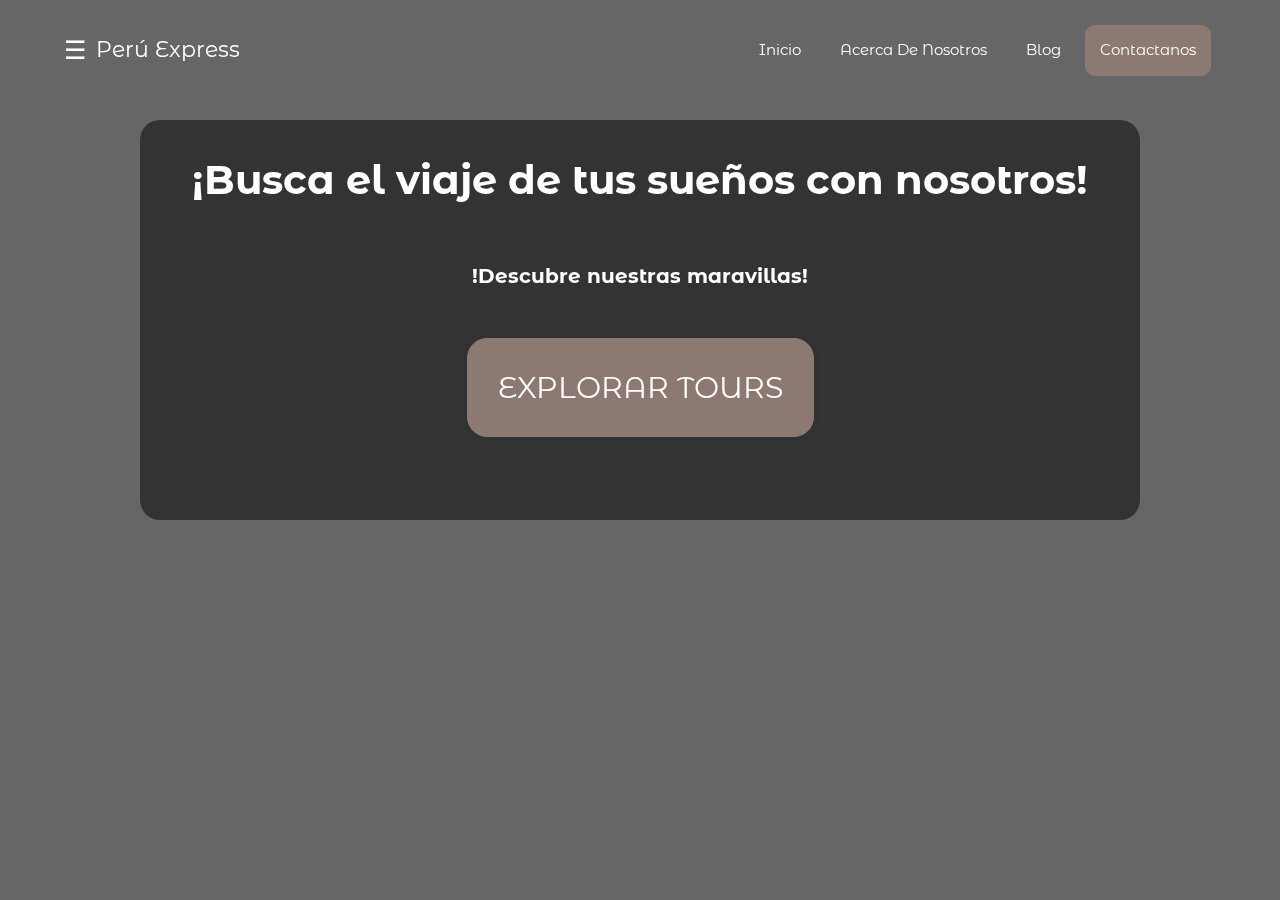
<file: index.html>
<!DOCTYPE html>
<html lang="es">
<head>
	<meta charset="UTF-8">
	<title>Menù Lateral con Css</title>
	<link rel="stylesheet" href="estilos.css">
</head>
<body>
	<header class="header">
		<div class="container">
		<div class="btn-menu">
			<label for="btn-menu">☰</label>
		</div>
			<div class="logo">
				<h1>Perú Express</h1>
			</div>
			<nav class="menu">
				<a href="#">Inicio</a>
				<a href="#">Acerca De Nosotros</a>
				<a href="#">Blog</a>
				<a class="contactanos" href="contacto.html">Contactanos</a>
			</nav>
		</div>
	</header>
	<div class="capa"></div>

	
	<div class="compra">
		<div class="texto">
			<h1>¡Busca el viaje de tus sueños con nosotros!</h1>
		</div>
		<div class="maravillas">
			<h1>!Descubre nuestras maravillas!</h1>
		</div>
		<button class="tours" ><a class="ex" href="tours.html">Explorar Tours</a></button>
	</div>

<input type="checkbox" id="btn-menu">
<div class="container-menu">
	<div class="cont-menu">
		<nav>
			<a href="#">Servicios</a>
			<a href="#">Facebook</a>
			<a href="#">Youtube</a>
			<a href="#">Instagram</a>
		</nav>
		<label for="btn-menu">✖️</label>
	</div>


</div>
</body>
</html>
</file>
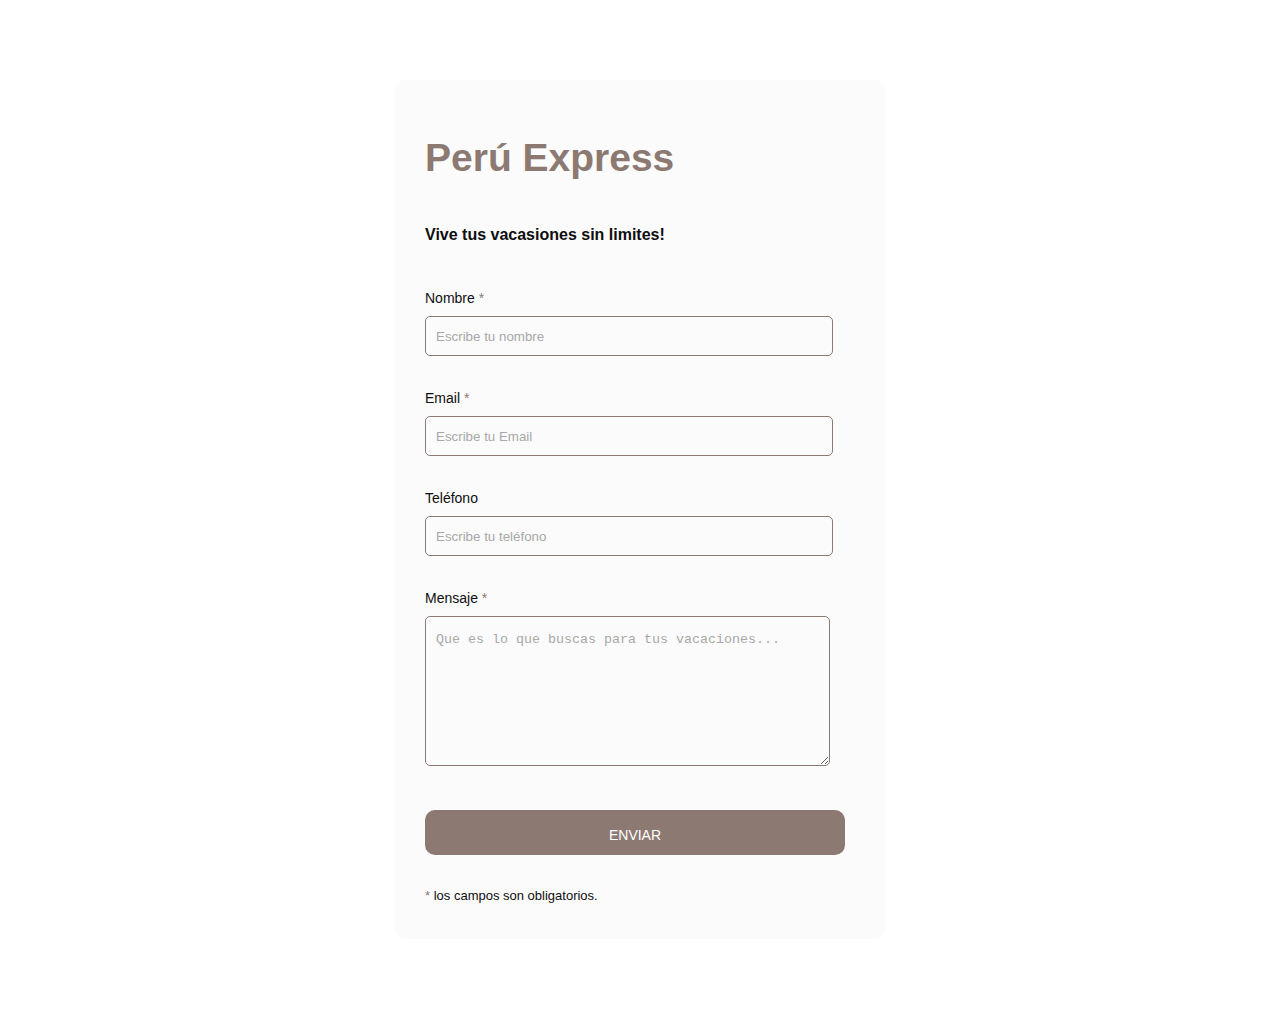
<file: contacto.html>
<html lang="es">
<head>
	<meta charset="UTF-8">
	<title>Formulario de contacto</title>
    <link rel="stylesheet" href="estilos3.css">

  </head>


<body>	
  
  

	<div class="contact_form">

		<div class="formulario">			
      <h1>Perú Express</h1>
				<h3>Vive tus vacasiones sin limites!</h3>


                


					<form action="submeter-formulario.php" method="post">				

						
								<p>
									<label for="nombre" class="colocar_nombre">Nombre
										<span class="obligatorio">*</span>
									</label>
										<input type="text" name="introducir_nombre" id="nombre" required="obligatorio" placeholder="Escribe tu nombre">
								</p>
							
								<p>
									<label for="email" class="colocar_email">Email
										<span class="obligatorio">*</span>
									</label>
										<input type="email" name="introducir_email" id="email" required="obligatorio" placeholder="Escribe tu Email">
								</p>
						
								<p>
									<label for="telefone" class="colocar_telefono">Teléfono
									</label>
										<input type="tel" name="introducir_telefono" id="telefono" placeholder="Escribe tu teléfono">
								</p>				
							
								<p>
									<label for="mensaje" class="colocar_mensaje">Mensaje
										<span class="obligatorio">*</span>
									</label>                     
                               		  <textarea name="introducir_mensaje" class="texto_mensaje" id="mensaje" required="obligatorio" placeholder="Que es lo que buscas para tus vacaciones..."></textarea> 
                               	</p>	  								
							
								<button type="submit" name="enviar_formulario" id="enviar"><p>Enviar</p></button>

								<p class="aviso">
									<span class="obligatorio"> * </span>los campos son obligatorios.
								</p>					
						
					</form>
		</div>	
	</div>

</body>
</html>
</file>
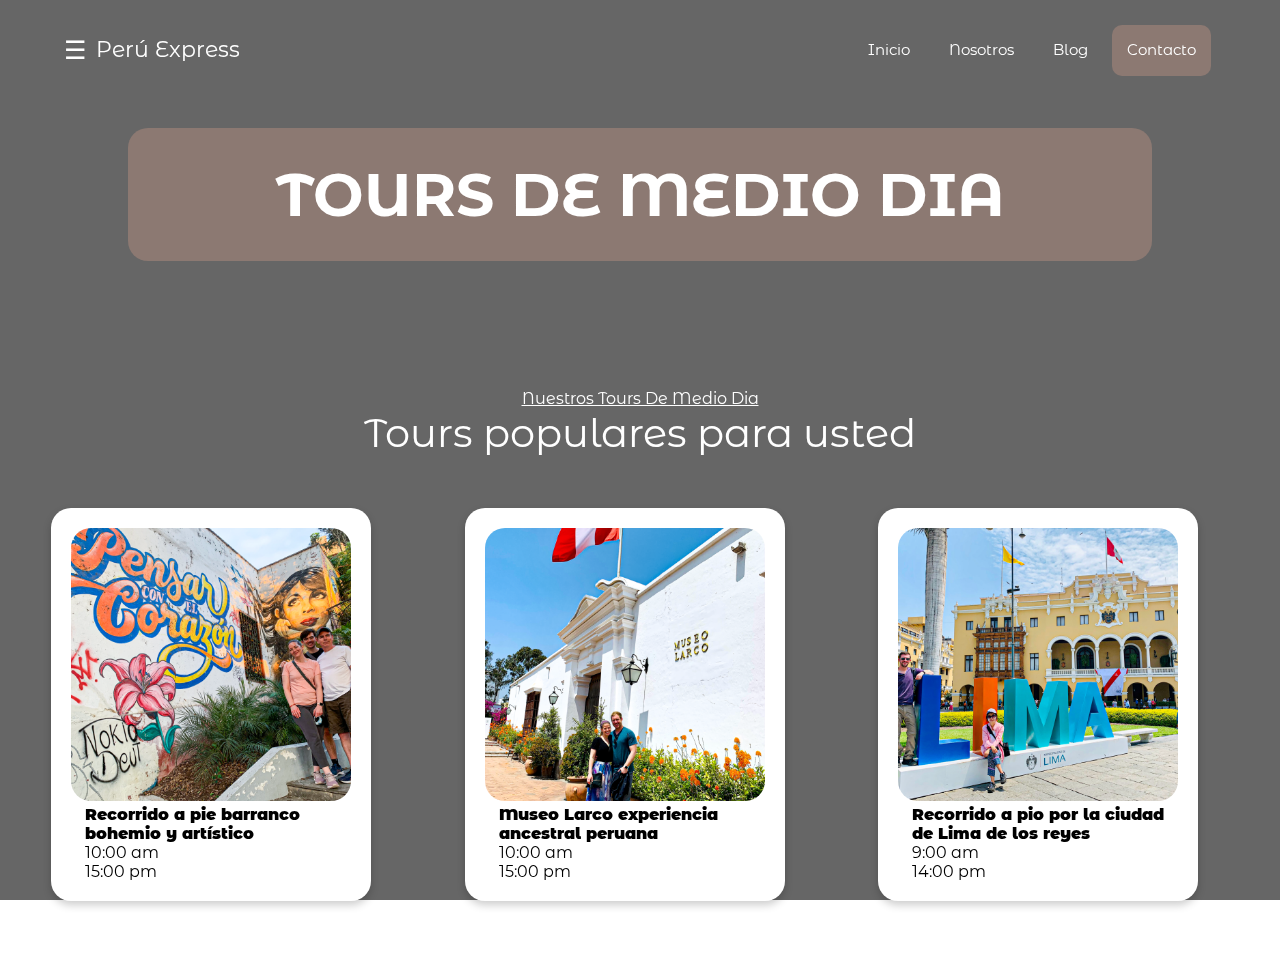
<file: tours.html>
<!DOCTYPE html>
<html lang="es">
<head>
	<meta charset="UTF-8">
	<title>Menù Lateral con Css</title>
	<link rel="stylesheet" href="estilos2.css">
</head>
<body>
	<header class="header">
		<div class="container">
		<div class="btn-menu">
			<label for="btn-menu">☰</label>
		</div>
			<div class="logo">
				<h1>Perú Express</h1>
			</div>
			<nav class="menu">
				<a href="index.html">Inicio</a>
				<a href="#">Nosotros</a>
				<a href="#">Blog</a>
				<a class="contactanos" href="contacto.html">Contacto</a>
			</nav>
		</div>
	</header>

    <div class="medio">
        <h1>TOURS DE MEDIO DIA </h1>
    </div>

    <div class="cddd">
        <div class="lk">
            <p>Nuestros Tours De Medio Dia </p>
        </div>
        <div class="po">Tours populares para usted</div>
    </div>


    <div class="card">
        <img class="gh" src="barranco.png" alt="Avatar" style="width:100%">
        <div class="container">
          <h4><b>Recorrido a pie barranco bohemio y artístico</b></h4> 
          <p>10:00 am</p>
          <p>15:00 pm</p> 
        </div>
      </div>

      <div class="card2">
        <img class="gh" src="Museo.png" alt="Avatar" style="width:100%">
        <div class="container">
          <h4><b>Museo Larco experiencia ancestral peruana</b></h4> 
          <p>10:00 am</p>
          <p>15:00 pm</p> 
        </div>
      </div>

      <div class="card3">
        <img class="gh" src="Lima.png" alt="Avatar" style="width:100%">
        <div class="container">
          <h4><b>Recorrido a pio por la ciudad de Lima de los reyes</b></h4> 
          <p>9:00 am</p>
          <p>14:00 pm</p>  
        </div>
      </div>








	<div class="capa"></div>
<!--	--------------->
<input type="checkbox" id="btn-menu">
<div class="container-menu">
	<div class="cont-menu">
		<nav>
			<a href="#">Servicios</a>
			<a href="#">Facebook</a>
			<a href="#">Youtube</a>
			<a href="#">Instagram</a>
		</nav>
		<label for="btn-menu">✖️</label>
	</div>
</div>
</body>
</html>
</file>
<file: estilos.css>
@import url('https://fonts.googleapis.com/css?family=Montserrat|Montserrat+Alternates|Poppins&display=swap');
	*{
		margin: 0;
		padding: 0;
		box-sizing: border-box;
		font-family: 'Montserrat Alternates', sans-serif;
	}
	body{
		background: url(https://s1.1zoom.me/b5050/609/Peru_Ruins_Mountains_445395_1366x768.jpg);
		background-size: 100vw 100vh;
		background-repeat: no-repeat;
	}
	.capa{
		position: fixed;
		width: 100%;
		height: 100vh;
		background: rgba(0,0,0,0.6);
		z-index: -1;
		top: 0;left: 0;
	}
	/*Estilos para el encabezado*/
	.header{
		width: 100%;
		height: 100px;
		position: fixed;
		top: 0;left: 0;
	}
	.container{
		width: 90%;
		max-width: 1200px;
		margin: auto;
	}
	.container .btn-menu, .logo{
		float: left;
		line-height:100px;
	}
	.container .btn-menu label{
		color: #fff;
		font-size: 25px;
		cursor: pointer;
	}
	.logo h1{
		color: #fff;
		font-weight: 400;
		font-size: 22px;
		margin-left: 10px;
	}
	.container .menu{
		float: right;
		line-height: 100px;
	}
	.container .menu a{
		display: inline-block;
		padding: 15px;
		line-height: normal;
		text-decoration: none;
		color: #fff;
		transition: all 0.3s ease;
		border-bottom: 2px solid transparent;
		font-size: 15px;
		margin-right: 5px;
	}
	.container .menu a:hover{
		border-bottom: 2px solid #c7c7c7;
		padding-bottom: 5px;
	}
	/*Fin de Estilos para el encabezado*/

	/*Menù lateral*/
	#btn-menu{
		display: none;
	}
	.container-menu{
		position: absolute;
		background: rgba(0,0,0,0.5);
		width: 100%;
		height: 100vh;
		top: 0;left: 0;
		transition: all 500ms ease;
		opacity: 0;
		visibility: hidden;
	}
	#btn-menu:checked ~ .container-menu{
		opacity: 1;
		visibility: visible;
	}
	.cont-menu{
		width: 100%;
		max-width: 250px;
		background: #1c1c1c;
		height: 100vh;
		position: relative;
		transition: all 500ms ease;
		transform: translateX(-100%);
	}
	#btn-menu:checked ~ .container-menu .cont-menu{
		transform: translateX(0%);
	}
	.cont-menu nav{
		transform: translateY(15%);
	}
	.cont-menu nav a{
		display: block;
		text-decoration: none;
		padding: 20px;
		color: #c7c7c7;
		border-left: 5px solid transparent;
		transition: all 400ms ease;
	}
	.cont-menu nav a:hover{
		border-left: 5px solid #c7c7c7;
		background: #1f1f1f;
	}
	.cont-menu label{
		position: absolute;
		right: 5px;
		top: 10px;
		color: #fff;
		cursor: pointer;
		font-size: 18px;
	}
	.compra{
		width: 1000px;
		height: 400px;
		margin: 120px auto;
		background-color: gray;
		position: relative;
		background-size: cover;
		background: linear-gradient(rgba(0,0,0,0.5), rgba(0,0,0,0.5));
		border-radius: 20px;
		color: white;
		text-align: center;
		padding: 5px;
		font-size: 10px;
	}
	.texto{
		padding: 30px;
		font-size: 20px;
	}
	.maravillas{
		font-size: 10px;
		text-align: center;
		margin: 10px;
		padding: 20px;
	}
	.contactanos{
		background-color: #8C7972;
		border-radius: 10px;

	}
	.tours{
		font-size: 30px;
		padding: 30px;
		margin: 20px;
		text-decoration: none;
		cursor: pointer;
		background-color:#8C7972;
		border-radius: 20px;
		border: 1px solid #8C7972;
		text-transform: uppercase;
		box-shadow: 0 0 10px rgba(0, 0, 0, 0.1);
		-webkit-transition-duration: 0.03s;
		transition-duration: 0.3s;
		-webkit-transition-property: box-shadow, transform;
		transition-property: box-shadow, transform;

		
	}
	.tours:hover, .tours:focus, .tours:active{
		box-shadow: 0 0 20px rgba(0, 0, 0, 0.5);
		-webkit-transform: scale(1.1);
		transform: scale(1.1);
	}
	.ex{
		text-decoration: none;
		color: white;
	}
</file>
<file: estilos3.css>
@import url(https://fonts.googleapis.com/css?family=Noto+Sans);


body{
	background:url(https://www.shutterstock.com/blog/wp-content/uploads/sites/5/2019/02/featured18.jpg) ; 
    font-family: 'Montserrat Alternates', sans-serif;
    background-size: 98vw 170vh;
    background-repeat: no-repeat;
    
}


.contact_form{	
	width: 460px; 
  height: auto;
  margin: 80px auto;
	border-radius: 10px;  
	padding-top: 30px;
	padding-bottom: 20px;  
  background-color: #fbfbfb; 
  padding-left: 30px; 
}


input{
	background-color: #fbfbfb; 
	width: 408px; 
	height: 40px; 
	border-radius: 5px;  
	border-style: solid; 
	border-width: 1px; 
	border-color: #8C7972; 
	margin-top: 10px;  
	padding-left: 10px;
  margin-bottom: 20px; 
}


textarea{
  background-color: #fbfbfb; 
	width: 405px; 
	height: 150px; 
	border-radius: 5px;  
	border-style: solid; 
	border-width: 1px; 
	border-color: #8C7972; 
	margin-top: 10px;  
	padding-left: 10px;
  margin-bottom: 20px; 
  padding-top: 15px; 
}


label{
  display: block; 
	float: center; 	
}


button{
	height: 45px; 
	padding-left: 5px;
	padding-right: 5px; 	
	margin-bottom: 20px; 
	margin-top: 10px; 	
	text-transform: uppercase;
	background-color: #8C7972; 
	border-color: #8C7972; 
	border-style: solid; 
	border-radius: 10px;	
	width: 420px;   
  cursor: pointer;
}


button p{
	color: #fff; 
}


span{
	color: #8C7972; 
}


.aviso{
	font-size: 13px;  
	color: #0e0e0e;  
}


h1{
	font-size: 39px;  
	text-align: letf; 
	padding-bottom: 20px; 
	color: #8C7972;
}


h3{
	font-size: 16px; 
	padding-bottom: 30px;
	color: #0e0e0e;   
}


p{
	font-size: 14px; 
	color: #0e0e0e; 
}


::-webkit-input-placeholder {
 color: #a8a8a8;
}


::-webkit-textarea-placeholder {
 color: #a8a8a8;
}


.formulario input:focus{
	outline:0;
	border: 1px solid #97d848;
}


.formulario textarea:focus{
	outline:0;
	border: 1px solid #97d848;
}
.logo h1{
    color: #fff;
    font-weight: 400;
    font-size: 22px;
    margin-left: 10px;
}
</file>
<file: estilos2.css>
@import url('https://fonts.googleapis.com/css?family=Montserrat|Montserrat+Alternates|Poppins&display=swap');
	*{
		margin: 0;
		padding: 0;
		box-sizing: border-box;
		font-family: 'Montserrat Alternates', sans-serif;
	}
	body{
        background: url(https://wallpapercave.com/wp/wp4201472.jpg);
		background-size: 100vw 165vh;
		background-repeat: no-repeat;
	}
	.capa{
		position: fixed;
		width: 100%;
		height: 100vh;
		background: rgba(0,0,0,0.6);
		z-index: -1;
		top: 0;left: 0;
	}
	/*Estilos para el encabezado*/
	.header{
		width: 100%;
		height: 100px;
		position: fixed;
		top: 0;left: 0;
	}
	.container{
		width: 90%;
		max-width: 1200px;
		margin: auto;
	}
	.container .btn-menu, .logo{
		float: left;
		line-height:100px;
	}
	.container .btn-menu label{
		color: #fff;
		font-size: 25px;
		cursor: pointer;
	}
	.logo h1{
		color: #fff;
		font-weight: 400;
		font-size: 22px;
		margin-left: 10px;
	}
	.container .menu{
		float: right;
		line-height: 100px;
	}
	.container .menu a{
		display: inline-block;
		padding: 15px;
		line-height: normal;
		text-decoration: none;
		color: #fff;
		transition: all 0.3s ease;
		border-bottom: 2px solid transparent;
		font-size: 15px;
		margin-right: 5px;
	}
	.container .menu a:hover{
		border-bottom: 2px solid #c7c7c7;
		padding-bottom: 5px;
	}
	/*Fin de Estilos para el encabezado*/

	/*Menù lateral*/
	#btn-menu{
		display: none;
	}
	.container-menu{
		position: absolute;
		background: rgba(0,0,0,0.5);
		width: 100%;
		height: 100vh;
		top: 0;left: 0;
		transition: all 500ms ease;
		opacity: 0;
		visibility: hidden;
	}
	#btn-menu:checked ~ .container-menu{
		opacity: 1;
		visibility: visible;
	}
	.cont-menu{
		width: 100%;
		max-width: 250px;
		background: #1c1c1c;
		height: 100vh;
		position: relative;
		transition: all 500ms ease;
		transform: translateX(-100%);
	}
	#btn-menu:checked ~ .container-menu .cont-menu{
		transform: translateX(0%);
	}
	.cont-menu nav{
		transform: translateY(15%);
	}
	.cont-menu nav a{
		display: block;
		text-decoration: none;
		padding: 20px;
		color: #c7c7c7;
		border-left: 5px solid transparent;
		transition: all 400ms ease;
	}
	.cont-menu nav a:hover{
		border-left: 5px solid #c7c7c7;
		background: #1f1f1f;
	}
	.cont-menu label{
		position: absolute;
		right: 5px;
		top: 10px;
		color: #fff;
		cursor: pointer;
		font-size: 18px;
	}
	.contactanos{
		background-color: #8C7972;
		border-radius: 10px;
    }
    .medio{
        text-align: center;
        padding: 30px;
        color: white;
        background-color: #8C7972;
        margin: 10%;
        border-radius: 20px;
        font-size: 30px;
        
    }
    .cddd{
        text-align: center;
        color: white;
        
    }
    .lk{
        text-decoration:underline;
    }
    .po{
        font-size: 40px;    
    }
    .card{
        box-shadow: 0 4px 8px 0 rgba(0,0,0,0.2);
        transition: 0.3s;
        width: 25%;
        height: 50%;
        margin: 4%;
        background-color: white;
        border-radius: 20px;padding: 20px;
        display: inline-block;
        -webkit-transition-duration: 0.03s;
		transition-duration: 0.3s;
		-webkit-transition-property: box-shadow, transform;
		transition-property: box-shadow, transform;
    }
    .card:hover {
        box-shadow: 0 8px 16px 0 rgba(0,0,0,0.2);
    }
    .card:hover, .card:focus, .card:active{
		box-shadow: 0 0 20px rgba(0, 0, 0, 0.5);
		-webkit-transform: scale(1.1);
		transform: scale(1.1);
	}
    
    .gh{
        border-radius: 20px;
    }
    .card2{
        box-shadow: 0 4px 8px 0 rgba(0,0,0,0.2);
        transition: 0.3s;
        width: 25%;
        height: 50%;
        margin: 3%;
        background-color: white;
        border-radius: 20px;padding: 20px;
        display: inline-block;
        -webkit-transition-duration: 0.03s;
		transition-duration: 0.3s;
		-webkit-transition-property: box-shadow, transform;
		transition-property: box-shadow, transform;
        
    }

.card:hover {
    box-shadow: 0 8px 16px 0 rgba(0,0,0,0.2);
}
.card2:hover, .card2:focus, .card2:active{
    box-shadow: 0 0 20px rgba(0, 0, 0, 0.5);
    -webkit-transform: scale(1.1);
    transform: scale(1.1);
}
    .card3{
        box-shadow: 0 4px 8px 0 rgba(0,0,0,0.2);
        transition: 0.3s;
        width: 25%;
        height: 50%;
        margin: 4%;
        background-color: white;
        border-radius: 20px;
        padding: 20px;
        display: inline-block;
        -webkit-transition-duration: 0.03s;
		transition-duration: 0.3s;
		-webkit-transition-property: box-shadow, transform;
		transition-property: box-shadow, transform;
    }

.card:hover {
    box-shadow: 0 8px 16px 0 rgba(0,0,0,0.2);
}
.card3:hover, .card3:focus, .card3:active{
    box-shadow: 0 0 20px rgba(0, 0, 0, 0.5);
    -webkit-transform: scale(1.1);
    transform: scale(1.1);
}
</file>
